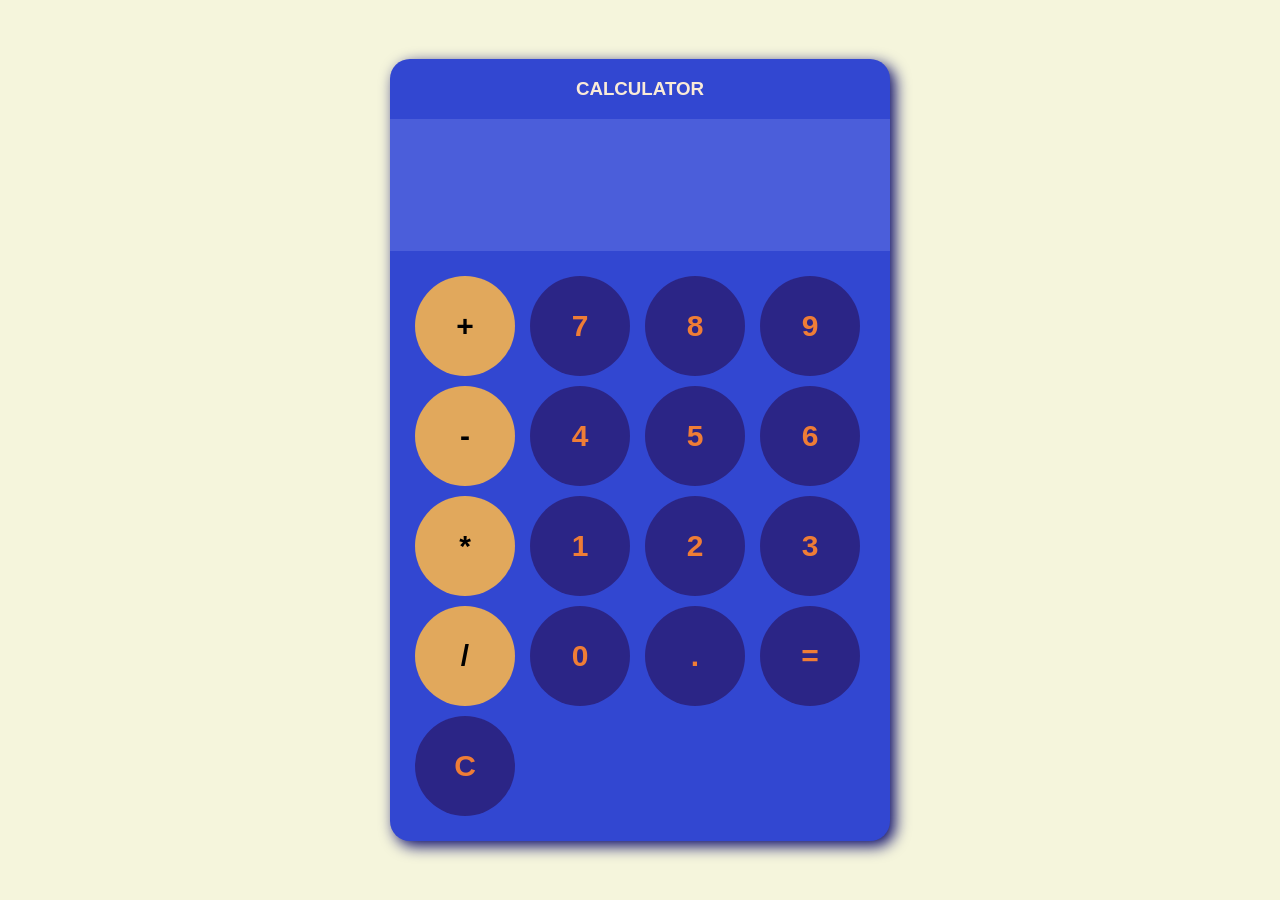
<file: calculator/index.html>
<!DOCTYPE html>
<html lang="en">
<head>
    <meta charset="UTF-8">
    <meta name="viewport" content="width=device-width, initial-scale=1.0">
    <title>Calculator
    </title>
    <link rel="stylesheet" href="index.css">
</head>
<body>
    <div id="calculator">
        <h3>CALCULATOR</h3>
        <input id="display" readonly>
        <div id="keys">
            <button onclick="appendToDisplay('+')" class="operator">+</button>
            <button onclick="appendToDisplay('7')">7</button>
            <button onclick="appendToDisplay('8')">8</button>
            <button onclick="appendToDisplay('9')">9</button>
            <button onclick="appendToDisplay('-')" class="operator">-</button>
            <button onclick="appendToDisplay('4')">4</button>
            <button onclick="appendToDisplay('5')">5</button>
            <button onclick="appendToDisplay('6')">6</button>
            <button onclick="appendToDisplay('*')" class="operator">*</button>
            <button onclick="appendToDisplay('1')">1</button>
            <button onclick="appendToDisplay('2')">2</button>
            <button onclick="appendToDisplay('3')">3</button>
            <button onclick="appendToDisplay('/')" class="operator">/</button>
            <button onclick="appendToDisplay('0')">0</button>
            
            <button onclick="appendToDisplay('.')">.</button>
            <button onclick="calculate()">=</button>
            <button onclick="ClearDisplay()">C </button>


        </div>
        </div> 
    </div>
    <script src="cal.js"></script>
</body>
</html>
</file>
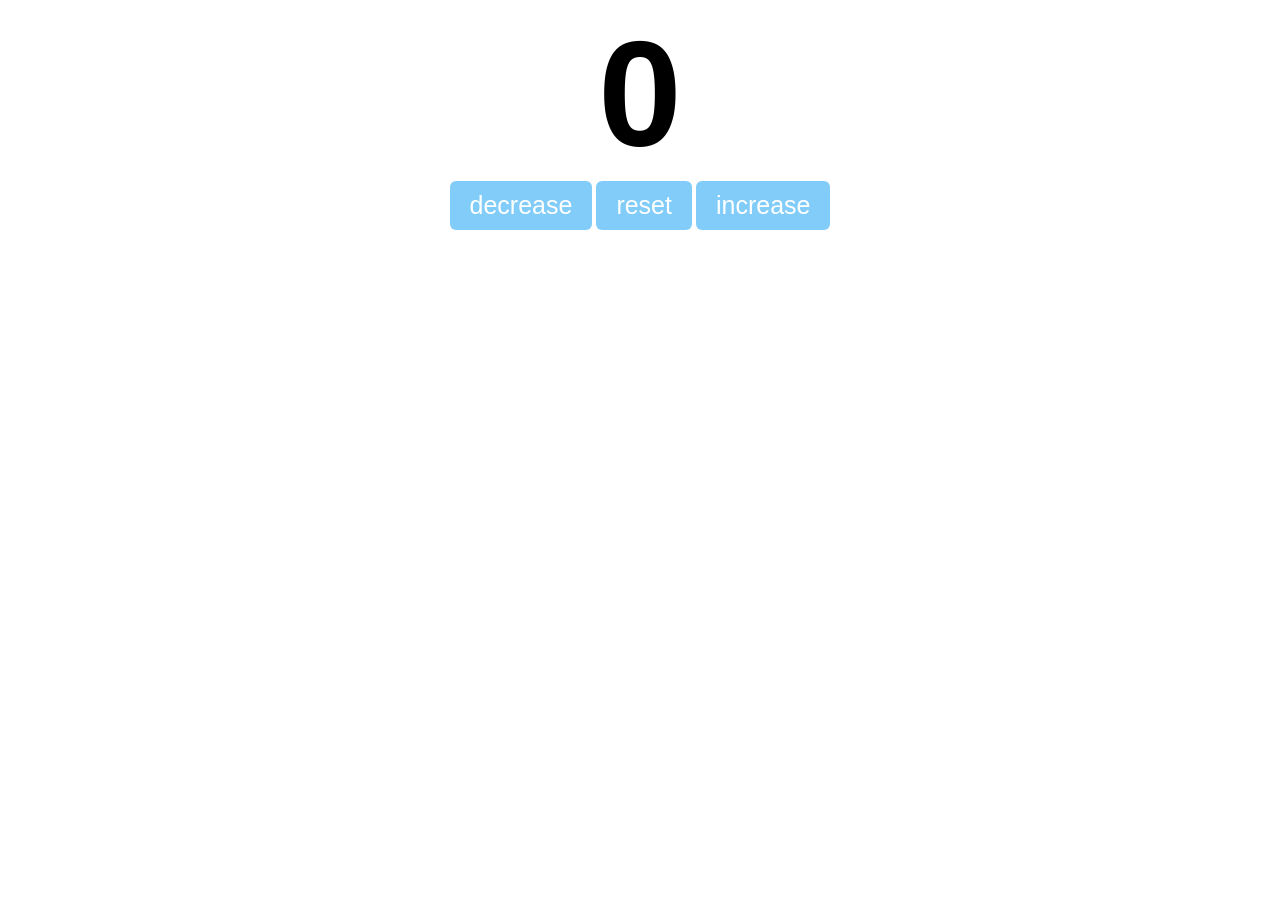
<file: counter_program/index.html>
<!DOCTYPE html>
<html lang="en">
<head>
    <meta charset="UTF-8">
    <meta name="viewport" content="width=device-width, initial-scale=1.0">
    <title>Counter_program</title>
</head>
<style>
    #count{
        display: block;
        text-align: center;
        font-size: 150px;
        font-family: 'Franklin Gothic Medium', 'Arial Narrow', Arial, sans-serif;
        font-weight: bold;
    }
    #cont{
        text-align: center;
    }
    .buttons{
        padding: 10px 20px;
        font-size: 25px;
        color: white;
        background-color: rgba(43, 170, 244, 0.594);
        border-radius: 6px;
        cursor: pointer;
        transition: background-color 0.30s;
        border: none;

    }
    .buttons:hover{
        background-color: rgb(10, 125, 197);
    }
    .buttons:active{
        background-color: rgb(61, 35, 177);
    }
</style>
<body>
    
    <label id="count">0</label>
    <div id="cont">
    <button class="buttons" id="dec">decrease</button>
    <button class="buttons" id="reset">reset</button>
    <button class="buttons" id="inc">increase</button>
    
    </div>
    <script src="count.js"></script>
</body>
</html>
</file>
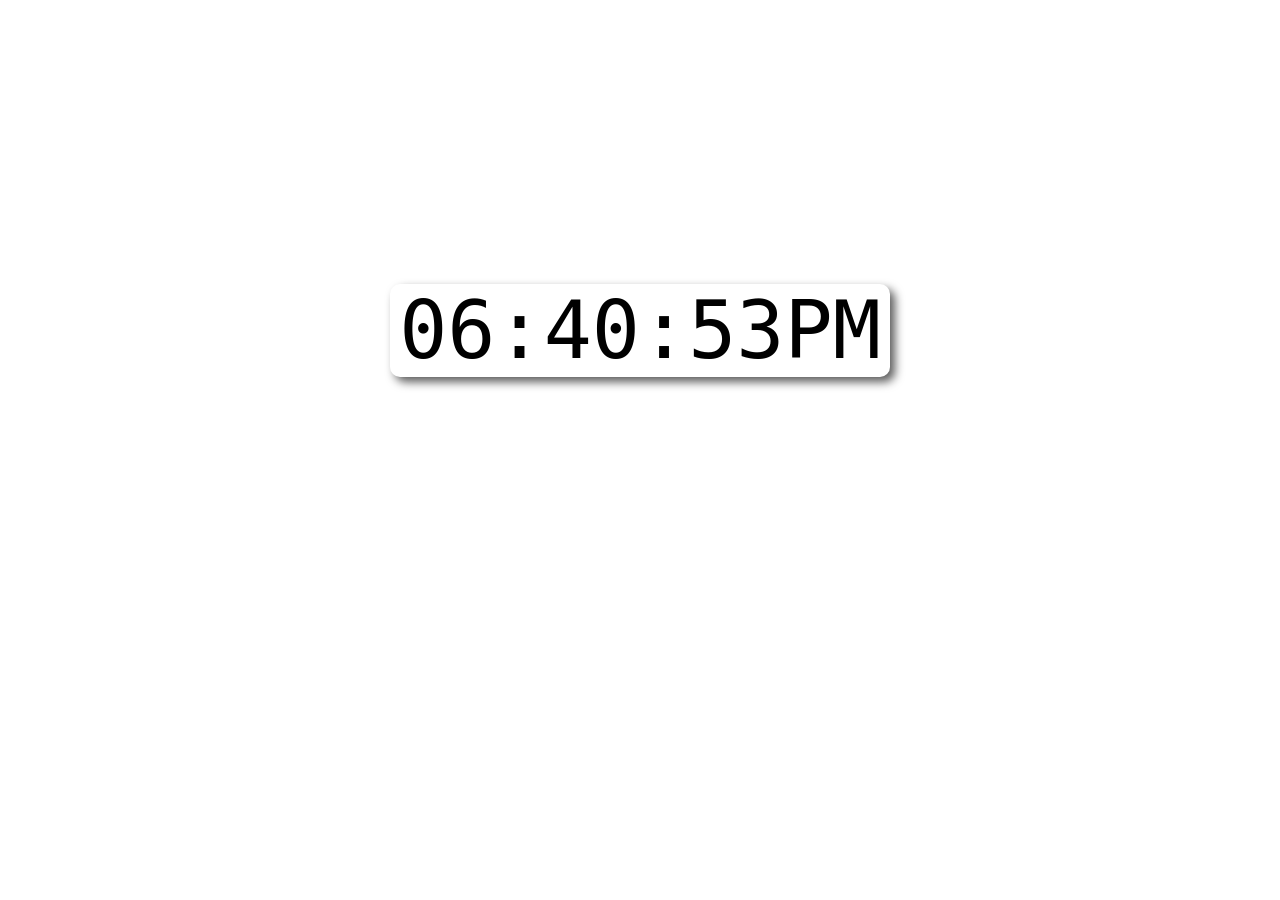
<file: digital_clock/index.html>
<!DOCTYPE html>
<html lang="en">
<head>
    <meta charset="UTF-8">
    <meta name="viewport" content="width=device-width, initial-scale=1.0">
    <title>Digital Clock</title>
    <link rel="stylesheet" href="styles.css">
</head>
<body>
    <div id="clock_container">
        <div id="clock">
            00:00:00
        </div>
    </div>
    <script src="clock.js"></script>
</body>
</html>
</file>
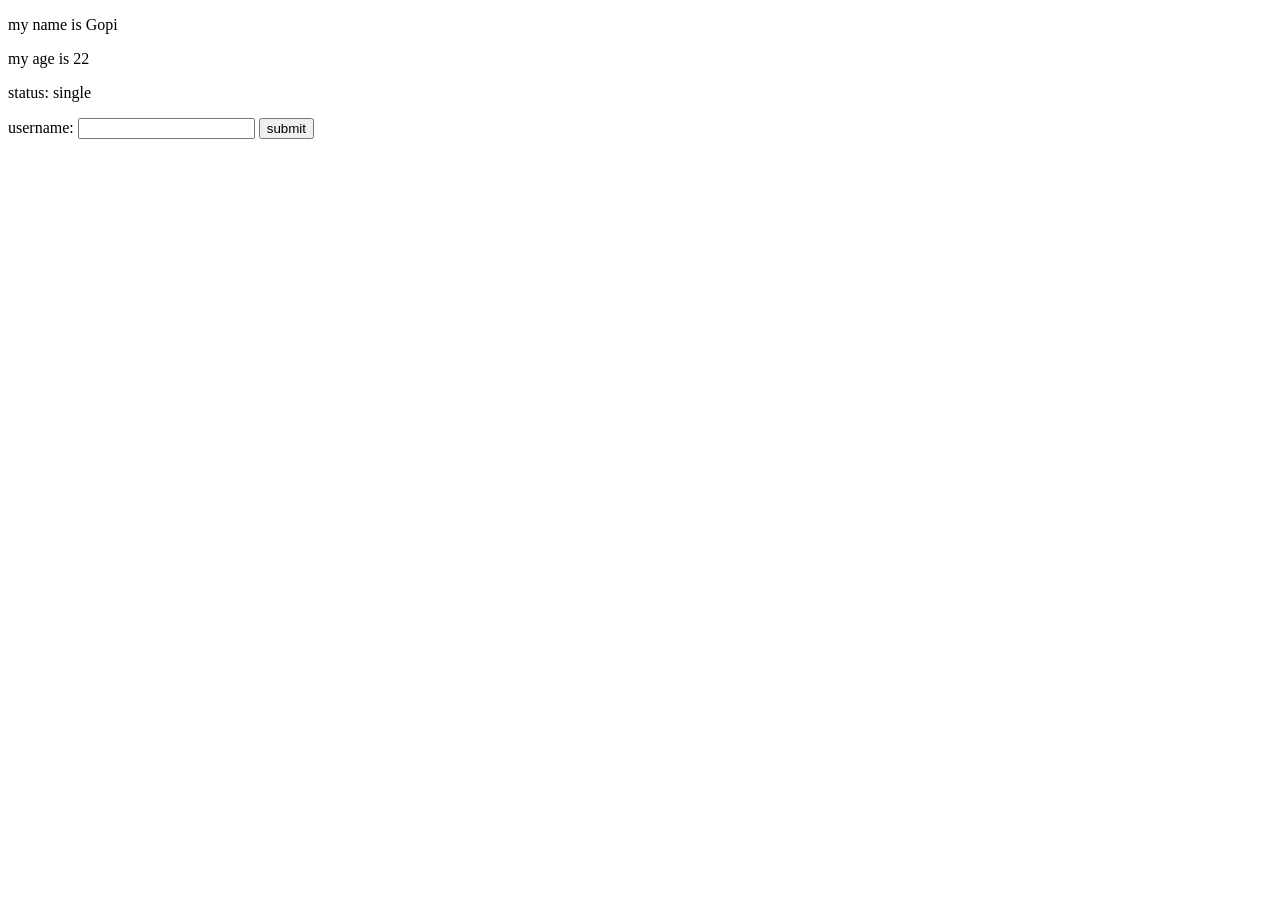
<file: js_basics/index.html>
<!DOCTYPE html>
<html lang="en">
<head>
    <meta charset="UTF-8">
    <meta name="viewport" content="width=device-width, initial-scale=1.0">
    <title>JS_Basic</title>
</head>
<body>
    <p id="p1">xyz</p>
    <p id="p2">zzzz</p>
    <p id="p3">xyyyy</p>


    <label for="mytext">username:</label>
    <input id="mytext"  type="text">
    <button id="mysubmit">submit</button>
    <h1 id="res"></h1>
    <script src="jsbasic.js"></script>
</body>
</html>
</file>
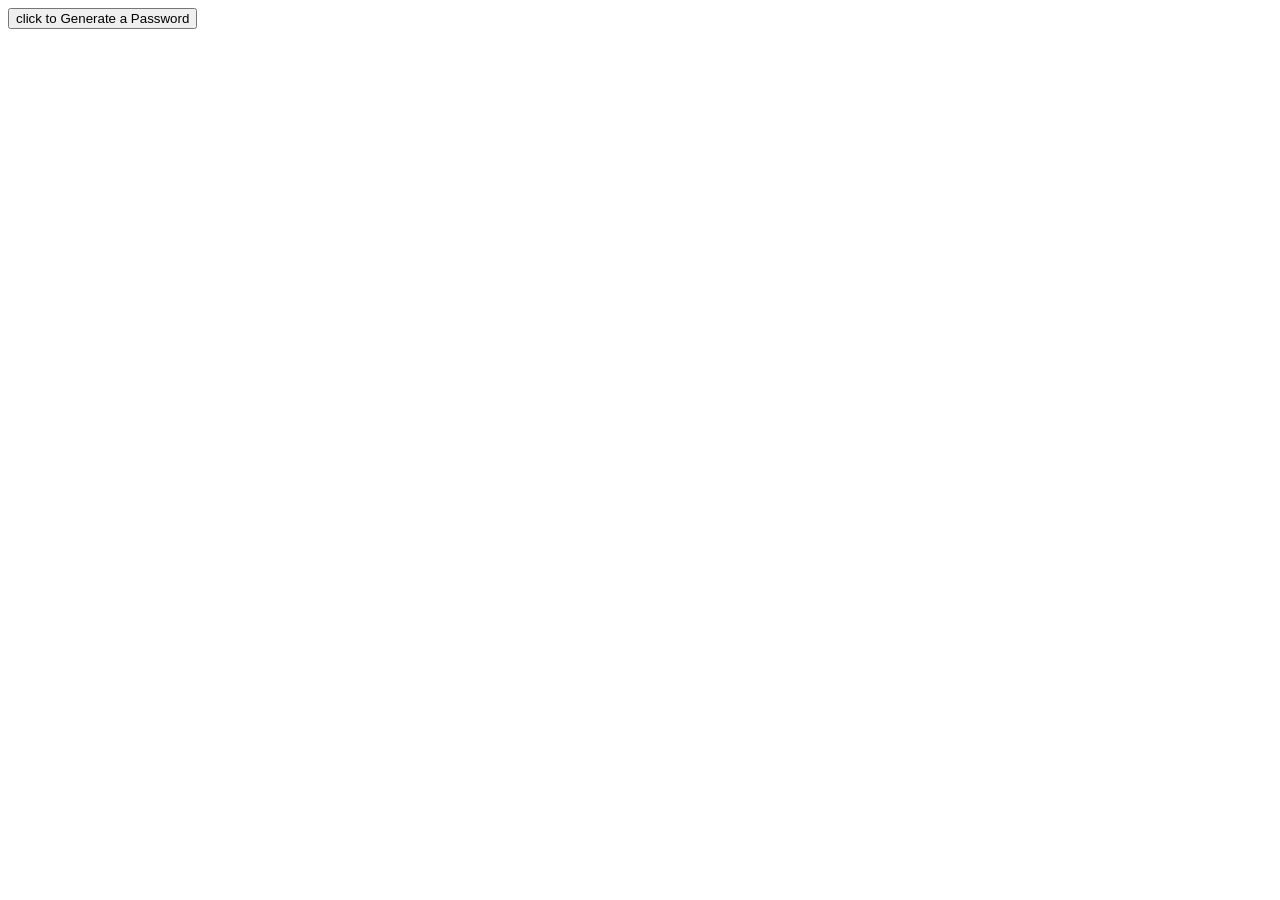
<file: password_Generator/index.html>
<!DOCTYPE html>
<html lang="en">
<head>
    <meta charset="UTF-8">
    <meta name="viewport" content="width=device-width, initial-scale=1.0">
    <title>password Generator</title>
</head>
<body>
    <button onclick="password()">click to Generate a Password</button>
    <p id="pass"></p>
    <script src="pass.js"></script>
</body>
</html>
</file>
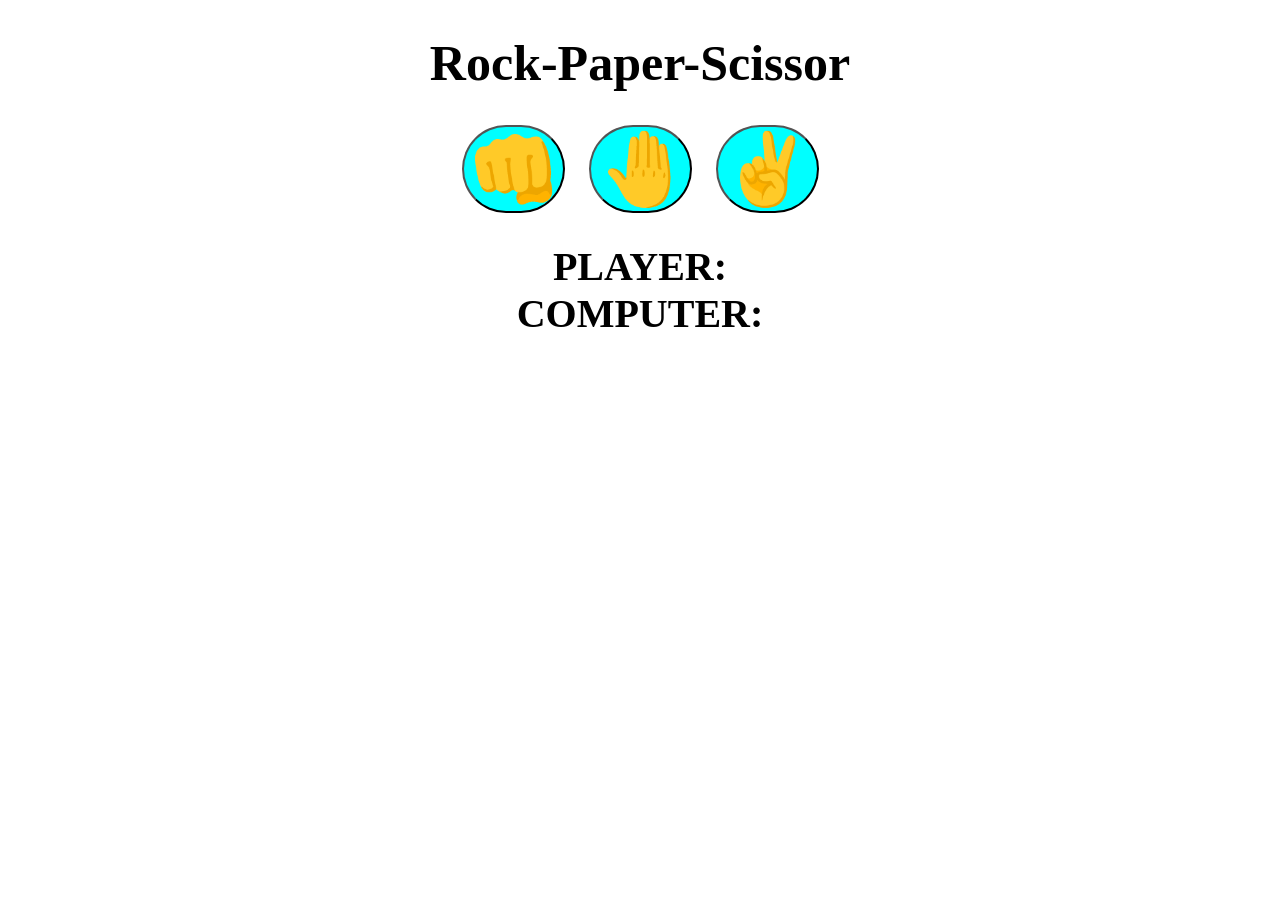
<file: rock_paper_scissors/index.html>
<!DOCTYPE html>
<html lang="en">
<head>
    <meta charset="UTF-8">
    <meta name="viewport" content="width=device-width, initial-scale=1.0">
    <title>Rock-Paper-Scissors</title>
    <link rel="stylesheet" href="index.css">
</head>

<body>
    <h1>Rock-Paper-Scissor</h1>
<div class="choices">
    <button onclick="playgame('rock')">👊</button>
    <button onclick="playgame('paper')">🤚</button>
    <button onclick="playgame('scissor')">✌️</button>
</div>
<div id="playerdisplay">PLAYER:</div>
<div id="computerdisplay">COMPUTER:</div>
<div id="resultdisplay"></div>


</div>
<script src="index.js"> </script>
</body>
</html>
</file>
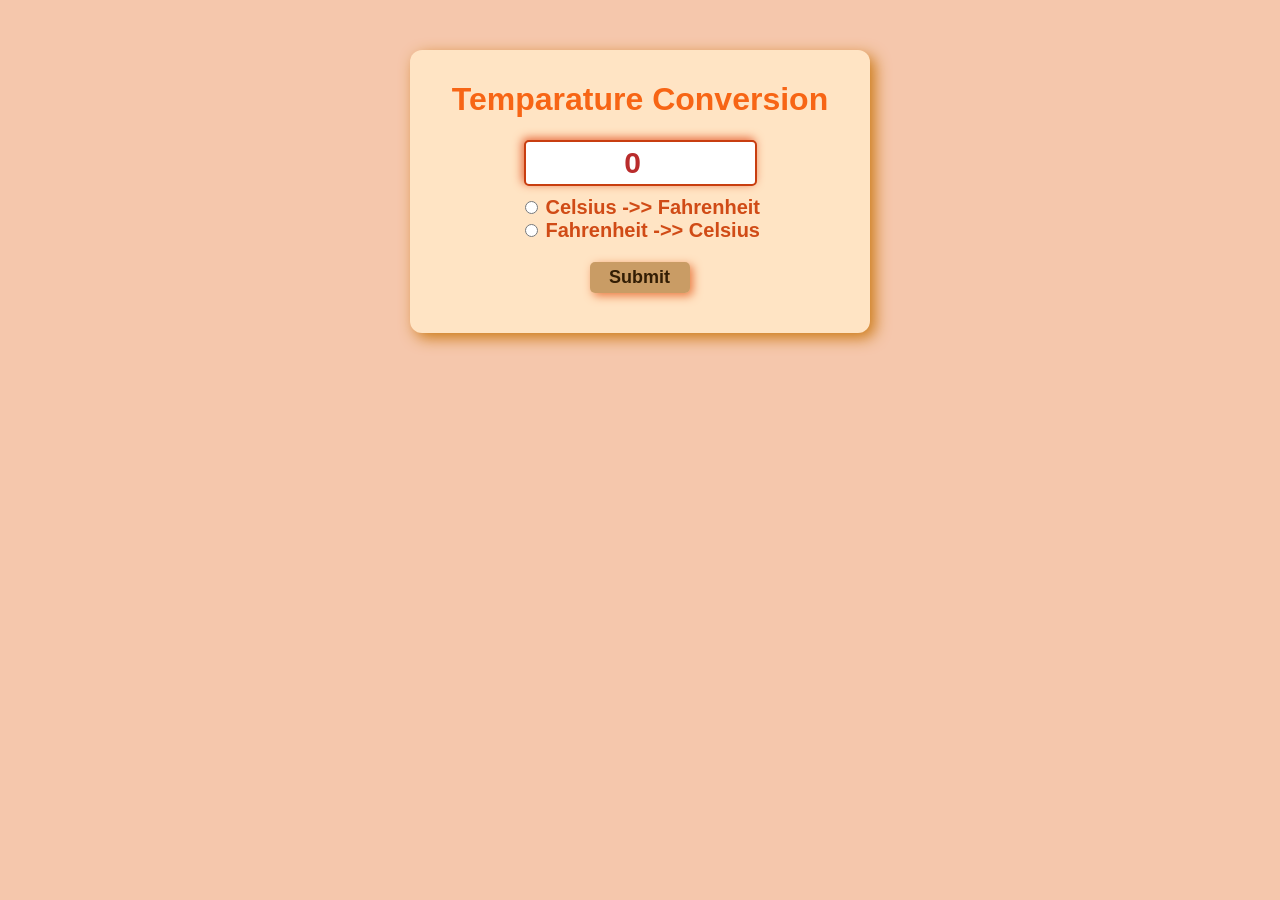
<file: temp_convert/index.html>
<!DOCTYPE html>
<html lang="en">
<head>
    <meta charset="UTF-8">
    <meta name="viewport" content="width=device-width, initial-scale=1.0">
    <title>Temperature Converter</title>
    <link rel="stylesheet" href="index.css">
</head>
<body>
<form>
    <h1>Temparature Conversion</h1>
    <input type="number" id="temp" value="0"><br>
    <input type="radio" name="unit" id="tofah">
    <label for="tofah">Celsius ->> Fahrenheit </label><br>
    <input type="radio" name="unit" id="tocel">
    <label for="tocel">Fahrenheit ->> Celsius</label><br>
    <button type="button" onclick="convert()">Submit</button>
    <p id="result"></p>

</form>

    <script src="index.js"></script>
</body>
</html>
</file>
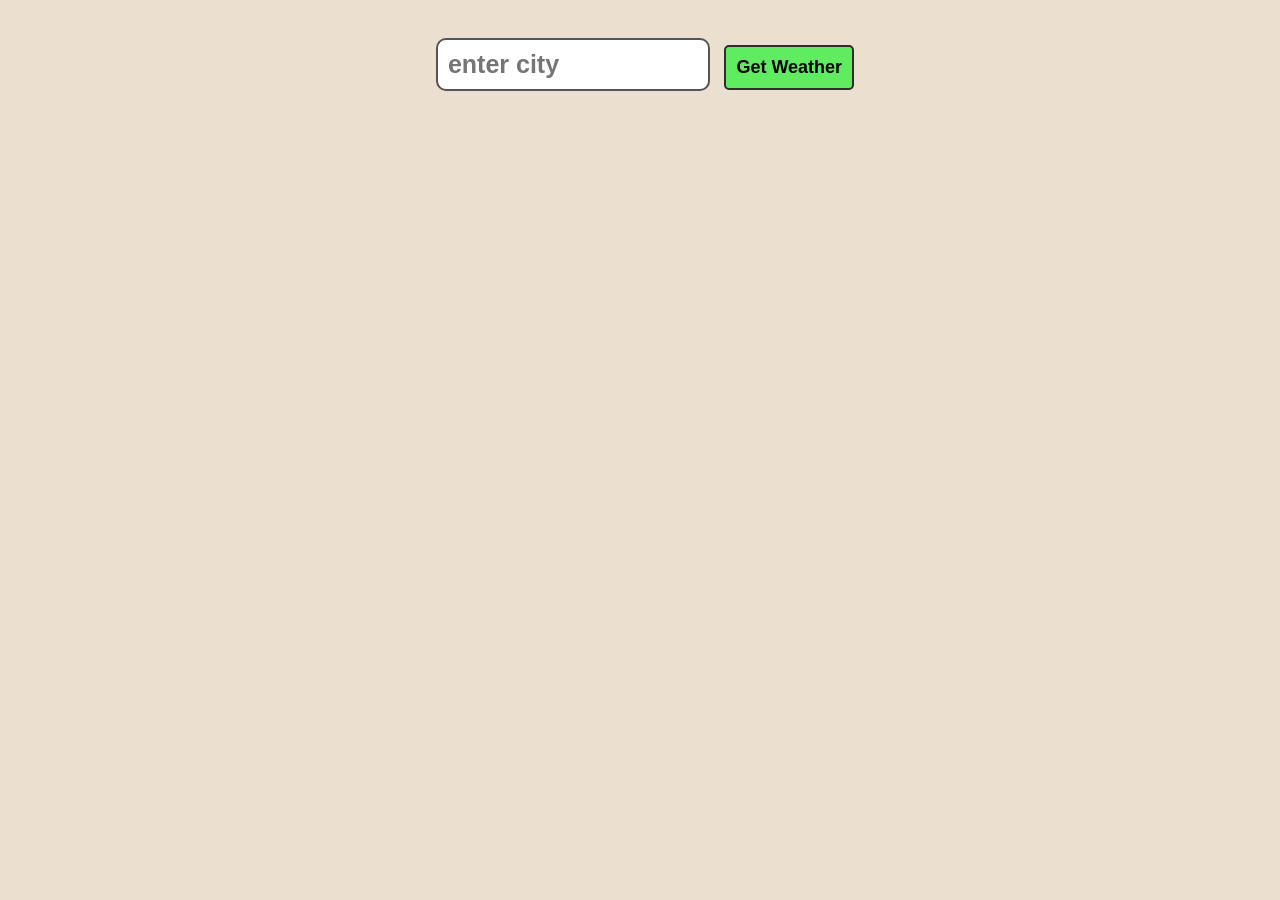
<file: weather_web_app/weather.html>
<!DOCTYPE html>
<html lang="en">
<head>
    <meta charset="UTF-8">
    <meta name="viewport" content="width=device-width, initial-scale=1.0">
    <title>Weather App</title>
    <link rel="stylesheet" href="weather.css">
</head>
<body>
    <form  class="weatherform">
        <input type="text" class="cityinput" placeholder="enter city">
        <button type="submit">Get Weather</button>
    </form>
    <div class="card" style="display: none;">

    </div>
    <script src="weather.js"></script>
</body>
</html>
</file>
<file: calculator/index.css>
body{
    margin: 0;
    display: flex;
    justify-content: center;
    align-items: center;
    height: 100vh;
    background-color: rgb(245, 245, 220);
}
button{
    width: 100px;
    height: 100px;
    border-radius: 50px;
    border:none;
    background-color: rgba(41, 21, 95, 0.653);
    color: rgb(239, 125, 54);
    font-size: 30px;
    font-weight: bold;
    cursor: pointer;

}
button:hover{
    background-color: rgba(70, 38, 158, 0.653) ;
}
button:active{
     background-color: rgba(108, 74, 202, 0.653) ;
}
#keys{
    display: grid;
    grid-template-columns: repeat(4,1fr);
    gap: 10px;
    padding: 25px;
}
#calculator{
    font-family: 'Gill Sans', 'Gill Sans MT', Calibri, 'Trebuchet MS', sans-serif;
    background-color: rgb(50, 71, 209);
    border-radius: 20px;
    max-width: 500px;
    overflow: hidden;
    box-shadow: 5px 5px 15px rgb(4, 4, 103);
}
h3{
    text-align: center;
    color: antiquewhite;

}
#display{
    width: 100%;
    padding: 20px;
    font-size: 5rem;
    text-align: left;
    border: none;
    background-color:rgb(75, 94, 218); 
    color: rgb(236, 81, 25);

}
.operator{
    background-color:rgb(225, 168, 92);
    color: black;
}
.operator:hover{
    background-color:rgb(238, 196, 141);
}
.operator:active{
    background-color: rgb(155, 126, 89);;
}
</file>
<file: digital_clock/styles.css>
body{
    margin: 0;

}
#clock_container{
    display: flex;
    justify-content: center;
    align-items: center;
    border: 2px solid black;
    border: none;
    height: 70vh;

}
#clock{
    font-family:monospace;
    font-size: 80px;
    margin-top: 30px;
   
    border-radius: 10px;
    margin-left: 4px;
    margin-right: 4px;
    display: flex;
    width: 500px;
    justify-content: center;
    align-items: center;
    box-shadow: 5px 5px 10px rgba(0, 0, 0, 0.644);
}
</file>
<file: rock_paper_scissors/index.css>
body{
    margin: 0;
    font-family: 'Times New Roman', Times, serif;
    font-weight: bold;
    display: flex;
    flex-direction: column;
    justify-content: center;
    align-items: center;
}
h1{
    font-size: 50px;
}
.choices{
    margin-bottom: 30px;
}
.choices button{
    font-size: 70px;
    min-width: 70px;
    margin: 0 10px;
    border-radius: 250px;
    background-color: aqua;
    cursor: pointer;
    transition: background-color 0.5s ease;
}
.choices button:hover{
    background-color: rgb(53, 147, 147);
}
#playerdisplay, #computerdisplay{
    font-size: 40px;
}
#resultdisplay{
font-size: 70px;
margin:30px 0 ;
}
.greenText{
    color: rgb(75, 192, 75);
}
.redText{
    color: rgb(223, 36, 36);
}
</file>
<file: temp_convert/index.css>
body{
    
    font-family: 'Trebuchet MS', 'Lucida Sans Unicode', 'Lucida Grande', 'Lucida Sans', Arial, sans-serif;
    background-color: rgba(230, 116, 46, 0.397);

}
h1{
    color: rgba(246, 92, 9, 0.936);

}
form{
    text-align: center;
    background-color: bisque;
    max-width: 450px;
    margin: auto;
    padding-top: 10px;
    padding-bottom: 10px;
    padding-left: 5px;
    padding-right: 5px;
    margin-top: 50px;
    border-radius: 12px;
    box-shadow: 5px 5px 15px rgb(204, 122, 22);
   

}
#temp{
    width: 50%;
    height: 40px;
    text-align: center;
    font-size: 30px;
    color: rgba(174, 12, 12, 0.865);
    border-radius: 5px;
    border: 2px solid rgb(200, 62, 16);
    font-weight: bold;
    box-shadow: -2px -2px 10px rgb(231, 104, 58);
    margin-bottom: 10px;
}
label{
    font-size: 20px;
    font-weight:bold;
    color: rgba(205, 66, 12, 0.947);
}

#result{
    color: rgb(232, 91, 10);
    font-weight: bold;
    font-size: 30px;

}
button{
    width:100px;
    font-size: large;
    font-style:'Trebuchet MS' ;
    color: rgb(50, 29, 4);
    margin-top: 20px;
    font-weight: bold;
    border-radius: 5px;
    padding-left: 5px;
    padding-top: 5px;
    padding-bottom: 5px;
    border: none;
    background-color: rgba(147, 87, 9, 0.5);
    cursor: pointer;
    box-shadow: 3px 3px 10px rgb(234, 123, 67);
    transition: background-color color box-shadow 1s;
}
button:active{
    background-color: rgb(216, 155, 63);
    color: bisque;
    box-shadow:-3px -3px 10px rgb(234, 123, 67); 
}
button:hover{
    background-color:rgba(214, 127, 15, 0.5) ;
}
</file>
<file: weather_web_app/weather.css>
body{
    font-family: Arial, Helvetica, sans-serif;
    background-color: rgb(235, 223, 207);
    display: flex;
    flex-direction: column;
    align-items: center;

}
.weatherform{
    margin: 20px;

}
.cityinput{
    padding: 10px;
    font-size: 25px;
    color: rgb(148, 144, 144);
    border-radius: 10px;
    border:2px solid rgb(87, 84, 84);
    font-weight: bold;
    width: 250px;
    margin: 10px;
}
button{
    padding: 10px;
    font-weight: bold;
    font-size:18px ;
    background-color: rgb(96, 236, 96);
    cursor: pointer;
    border: 2px solid rgb(47, 45, 45);
    border-radius: 5px;

}
button:hover{
    background-color:  rgb(49, 207, 49);
}
.card{
    background:linear-gradient(to right, #ff7e5f, #3578d0);
    display: flex;
    flex-direction: column;
    align-items: center;
    padding: 40px;
    box-shadow: 6px 5px 5px rgb(124, 120, 120);
    min-width: 300px;
    border-radius: 7px;
    border: none;
}

p{
    font-size: 1.5rem;
    margin: 5px 0;
}
.citydisplay,.tempdisplay{
font-size: 2.5rem;
font-weight: bold;
color:rgb(38, 37, 37);
margin-bottom: 0px;
}
tempdisplay{
font-size: 1.7rem;
font-weight: bold;
color:rgb(38, 37, 37);
margin-bottom: 0px;
}
.humiditydisplay{
    font-weight: bold;
    margin-bottom: 5px;
  color:rgb(38, 37, 37);
}
.descdisplay{
    font-style:italic;
    font-weight: bold;
    font-size: 25px;
    margin-bottom: 10px;
    color:rgb(38, 37, 37);
}
.errordisplay{
    font-size: 1.4rem;
    font-weight: bold;
    color:rgb(38, 37, 37);

}
</file>
